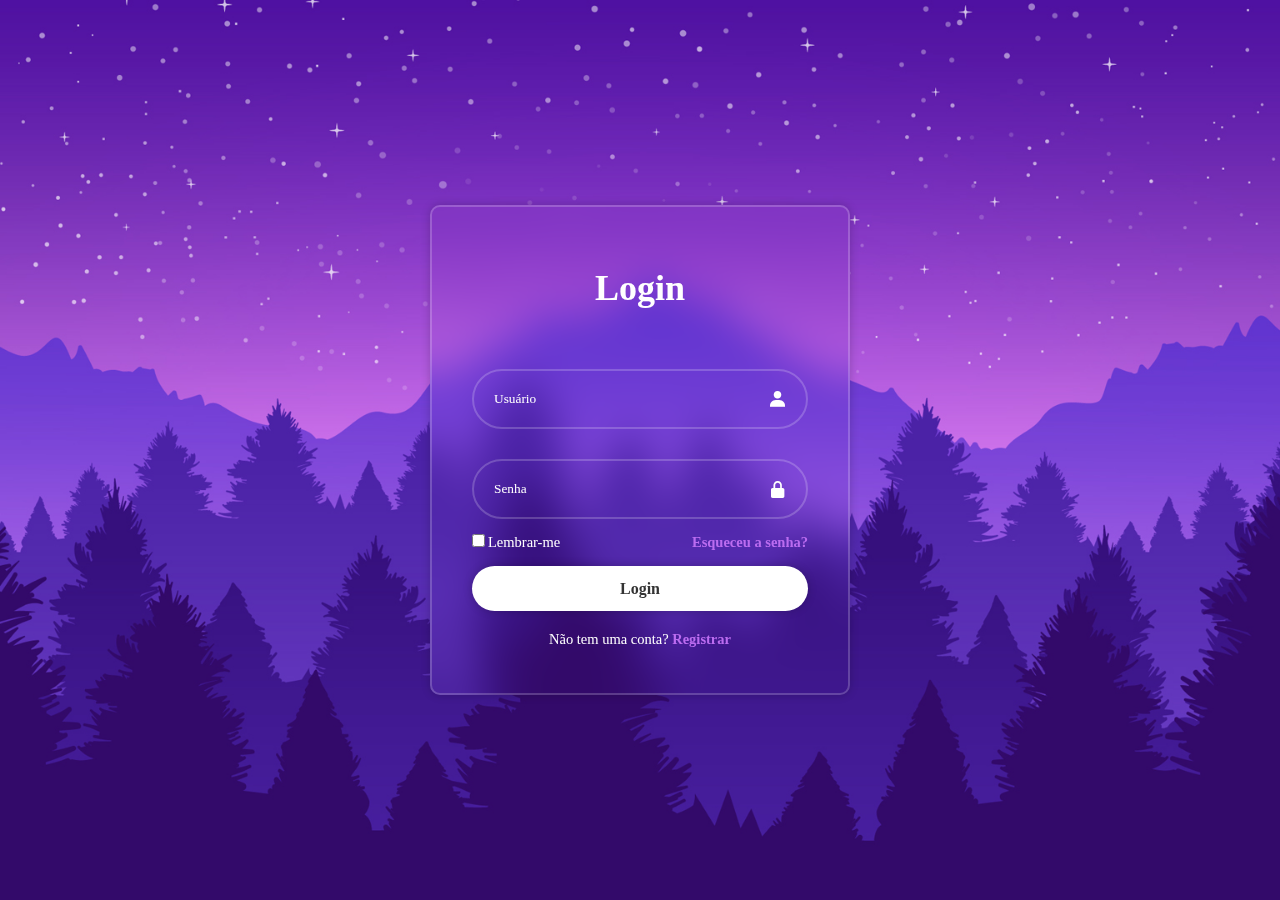
<file: index.html>
<!DOCTYPE html>
<html lang="pt-br">
    <head>
        <meta charset="UTF-8">
        <meta name="viewport" content="width=device-width, initial-scale=1.0">
        <title>Login form</title>
        <!-- link -->
        <link rel="stylesheet" href="style.css/styles.css">
        <link rel="stylesheet" href="/style.css/variables.css">
        <link href='https://unpkg.com/boxicons@2.1.4/css/boxicons.min.css' rel='stylesheet'>
        <link rel="stylesheet" href="/style.css/animations.css">
    </head>
    <body>
      <div id="container">
        <form action="">
            <h1>Login</h1>
            <div class="input-box">
                <input type="text" placeholder="Usuário" required>
                <i class='bx bxs-user'></i>
            </div>
            <div class="input-box">
                <input type="password" placeholder="Senha" required>
                <i class='bx bxs-lock-alt'></i>
            </div>
            <div class="remember-forgot">
                <label><input type="checkbox">Lembrar-me</label>
                <a href="#"><strong>Esqueceu a senha?</strong></a>
            </div>
            <button type="submit" class="bnt">Login</button>
            <div class="register-link">
                <p>Não tem uma conta? <a href="#"><strong>Registrar</strong></a></p>
            </div>
        </form>
      </div>
    </body>

</html>
</file>
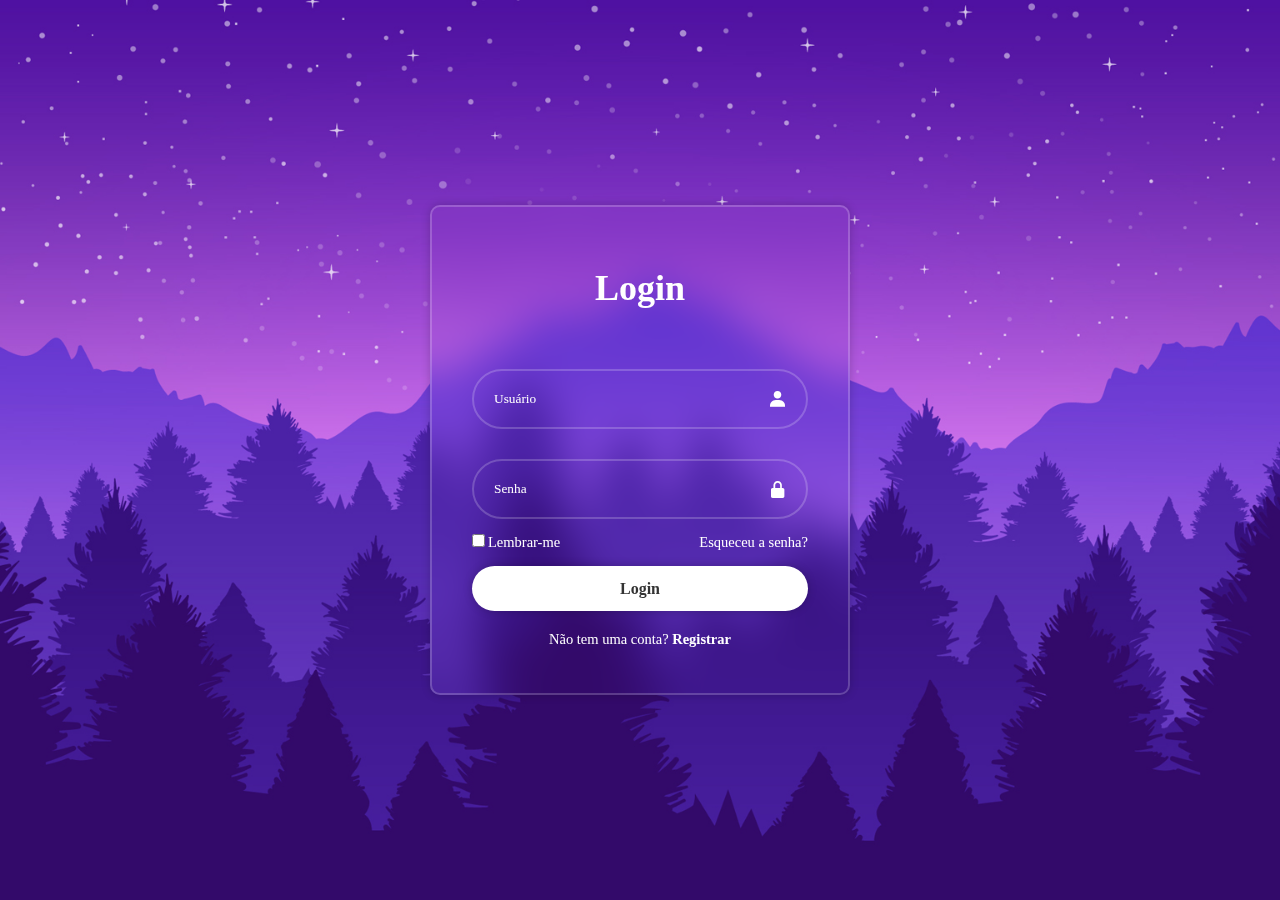
<file: home.html>
<!DOCTYPE html>
<html lang="pt-br">
<head>
    <meta charset="UTF-8">
    <meta name="viewport" content="width=device-width, initial-scale=1.0">
    <title>Login form</title>
    <meta http-equiv="X-UA-Compatible" content="IE-edge">
    <!-- procurar saber oque essa tag faz dps -->
</head>
<body>
    <div id="container">
        <form action="">
            <h1>Login</h1>
            <div class="input-box">
                <input type="text" placeholder="Usuário" required>
                <i class='bx bxs-user'></i>
            </div>
            <div class="input-box">
                <input type="password" placeholder="Senha" required>
                <i class='bx bxs-lock-alt'></i>
            </div>
            <div class="remember-forgot">
                <label><input type="checkbox">Lembrar-me</label>
                <a href="#">Esqueceu a senha?</a>
            </div>
            <button type="submit" class="bnt">Login</button>
            <div class="register-link">
                <p>Não tem uma conta? <a href="#">Registrar</a></p>
            </div>
        </form>
    </div>
</body>

<!-- link -->
<link href='https://unpkg.com/boxicons@2.1.4/css/boxicons.min.css' rel='stylesheet'>
<link rel="stylesheet" href="/style.css/styles.css">
</html>
</file>
<file: style.css/styles.css>
/* Import */
@import url('https://fonts.googleapis.com/css2?family=Madimi+One&display=swap');
@import url(../style.css/animations.css);
@import url(../style.css/variables.css);


/* Animations */
@keyframes shadow_style {
    0% {
        box-shadow: inset 0 0 10px 5px rgb(187, 108, 240);
    }
    50% {
        box-shadow: none;
    }
    100% {
        box-shadow: inset 0 0 10px 5px rgb(187, 108, 240);
    }
}

* {
    margin: 0;
    padding: 0;
    box-sizing: border-box;    
    font-family: var(--main-font);
}
body {
    display: flex;
    justify-content: center;
    align-items: center;
    min-height: 100vh;
    background: url(../images/desktop.jpg) no-repeat;
    background-size: cover;
    background-position: center;
}
strong {
    color: rgb(187, 108, 240);
}
#container {            
    width: 420px;
    background: transparent;
    border: 2px solid var(--gray);
    backdrop-filter: blur(20px);
    box-shadow: 0 0 10px var(--black-shadow);
    color: var(--main-color);
    animation: shadow_style 5s ease-in-out infinite;
    border-radius: 10px;
    padding: 30px 40px;
}

#container h1 {
    font-size: 36px;
    text-align: center;
    border-radius: 10px;
    padding: 30px 40px;
}

.input-box {
    position: relative;
    width: 100%;
    height: 50%;
    margin: 30px 0;
}
.input-box input {
    width: 100%;
    height: 100%;
    background: transparent;
    border: none;
    outline: none;
    border: 2px solid var(--gray);
    border-radius: 40px;
    color: var(--main-color);
    padding: 20px 45px 20px 20px;
}
.input-box input::placeholder {
    color: var(--main-color);
}

.input-box i {
    position: absolute;
    right: 20px;
    top: 50%;
    transform: translateY(-50%);
    font-size: 20px;
}

#container .remember-forgot {
    display: flex;
    justify-content: space-between;
    font-size: 14.5px;
    margin: -15px 0 15px;
}
.remember-forgot label input {
    accent-color: var(--main-color);
    margin-right: 3px;
}
.remember-forgot a {
    color: var(--main-color);
    text-decoration: none;
}
.remember-forgot a:hover {
    text-decoration: underline;
}
#container .bnt {
    width: 100%;
    height: 45px;
    background: var(--main-color);
    border: none;
    outline: none;
    border-radius: 40px;
    box-shadow: 0 0 10px var(--black-shadow);
    cursor: pointer;
    font-size: 16px;
    color: #333;
    font-weight: 600;
}
#container .register-link {
    font-size: 14.5px;
    text-align: center;
    margin: 20px 0 15px;
}

.register-link p a {
    color: var(--main-color);
    text-decoration: none;
    font-weight: 600;
}
.register-link p a:hover {
    text-decoration: underline;
}
</file>
<file: style.css/variables.css>
@import url(styles.css);
/* arquivo destinado apenas a variaveis */

:root {
    --main-font: "Madimi One" sans-serif;
    --main-color: #fff;
    --black-shadow: rgba(0, 0, 0, .2); 
    --gray: rgba(255, 255, 255, .2);
}
</file>
<file: style.css/animations.css>
/* 
@keyframes shadow_style {
    0% {
        box-shadow: inset 0 0 10px 5px rgb(187, 108, 240);
    }
    50% {
        box-shadow: none;
    }
    100% {
        box-shadow: inset 0 0 10px 5px rgb(187, 108, 240);
    }
} */
</file>
